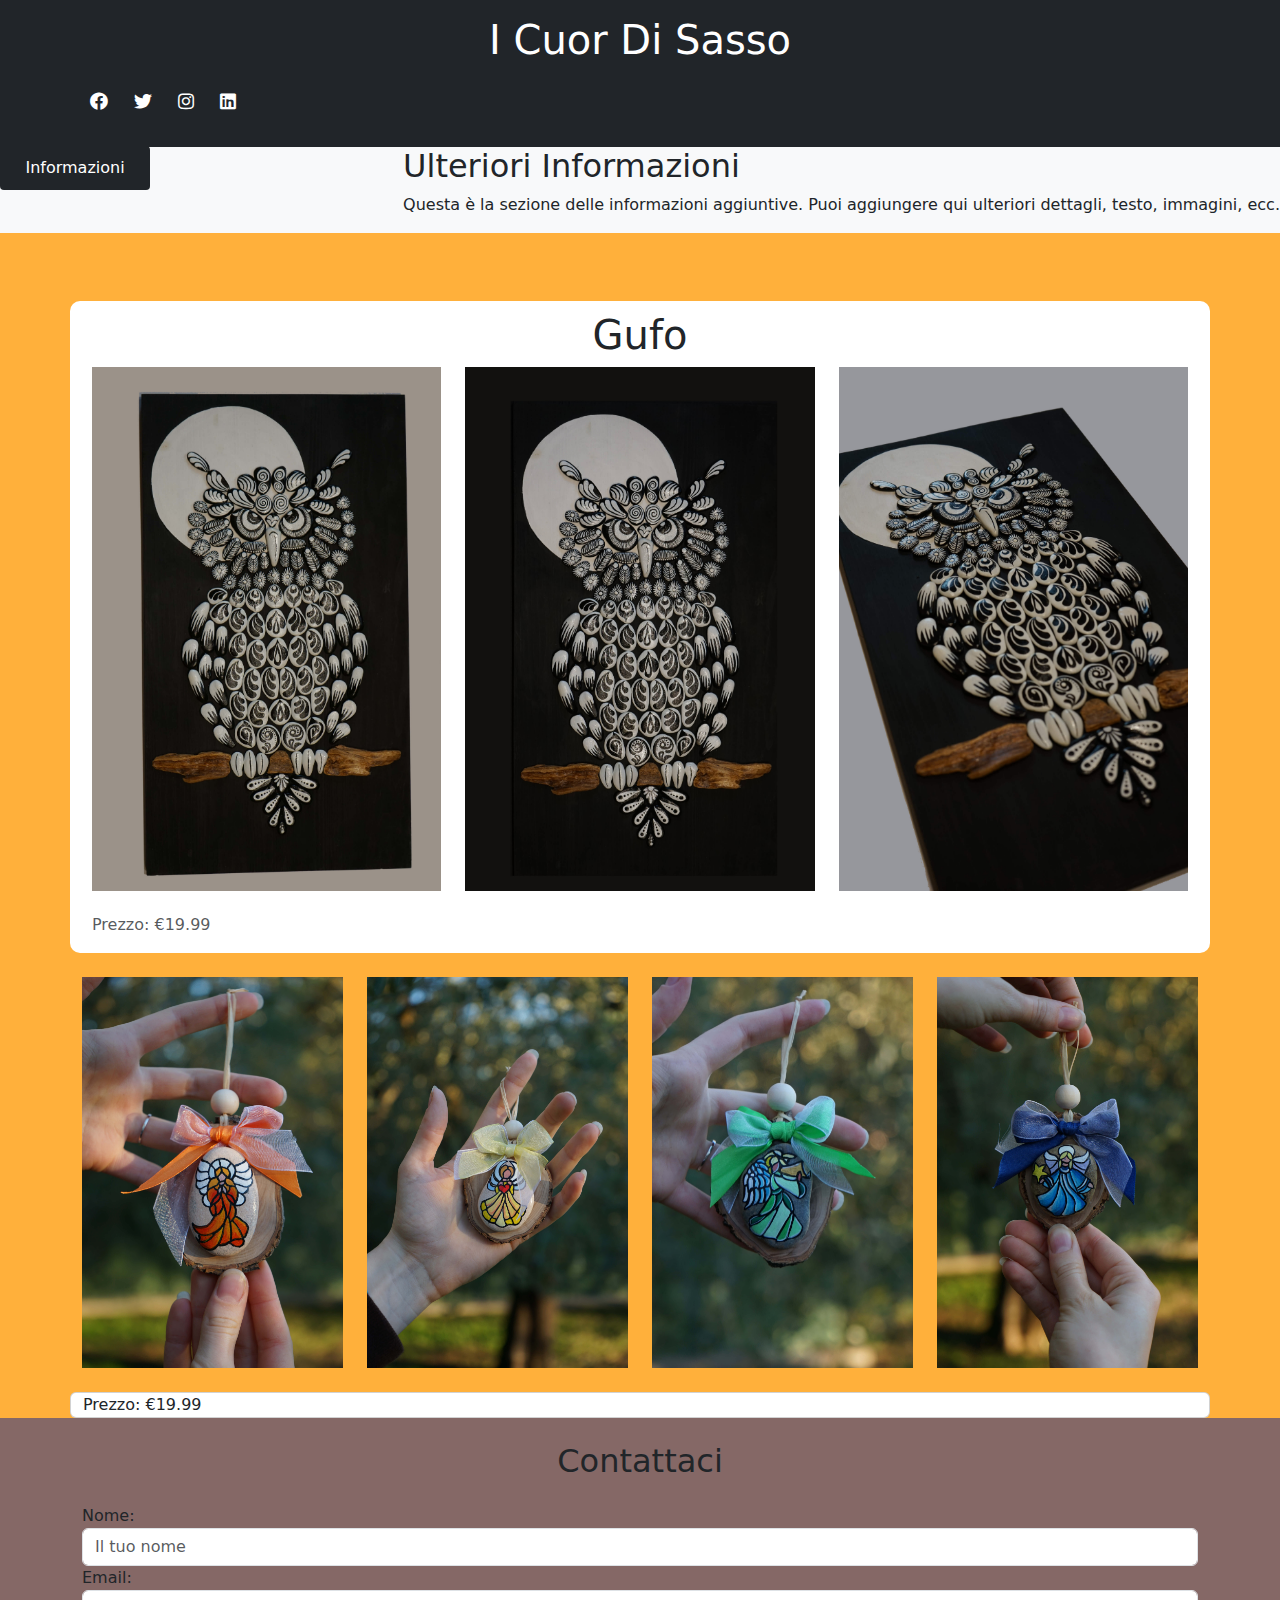
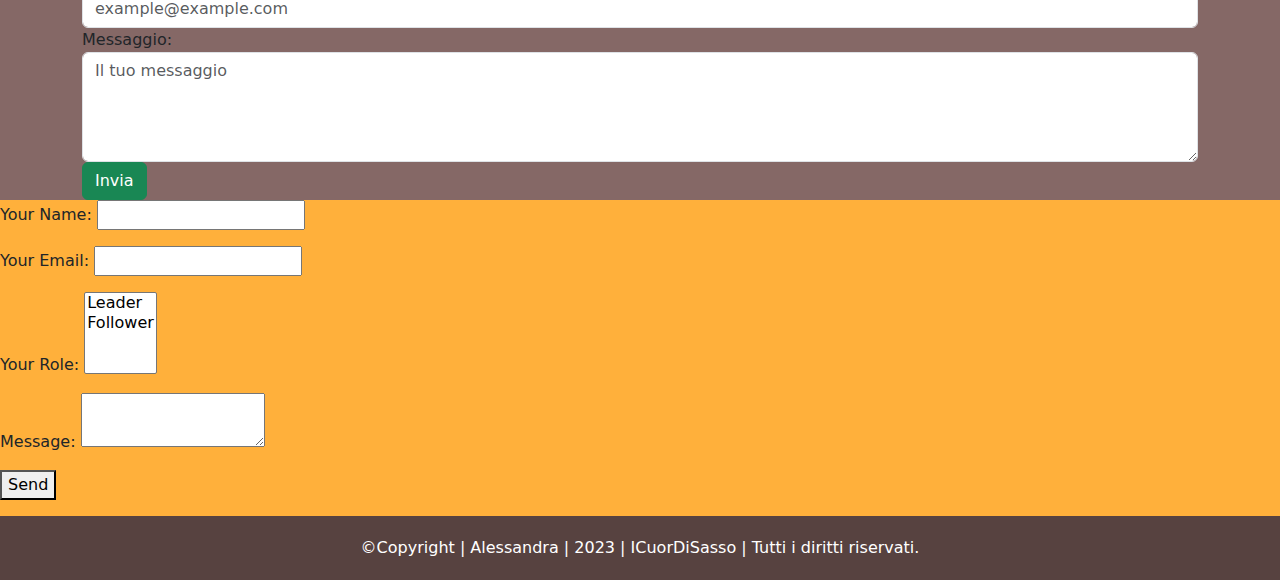
<file: index.html>
<!DOCTYPE html>
<html lang="it-IT">

<head>
    <meta charset="UTF-8">
    <meta name="viewport" content="width=device-width, initial-scale=1.0">
    <title>Paintings on stone</title>
    <link href="https://cdn.jsdelivr.net/npm/bootstrap@5.3.0/dist/css/bootstrap.min.css" rel="stylesheet">
    <link href="style.css" rel="stylesheet">

    <!--Per Le Icone-->
    <link rel="stylesheet" href="https://cdnjs.cloudflare.com/ajax/libs/font-awesome/5.15.3/css/all.min.css">
</head>

<body>

    <header class="bg-dark text-white text-center py-3">
        <h1>I Cuor Di Sasso</h1>

        <div class="navbar navbar-expand-lg navbar-dark bg-dark">
            <div class="container">
                <ul class="navbar-nav ml-auto social-icons">
                    <li class="nav-item">
                        <a class="nav-link" href="#"><i class="fab fa-facebook"></i></a>
                    </li>
                    <li class="nav-item">
                        <a class="nav-link" href="#"><i class="fab fa-twitter"></i></a>
                    </li>
                    <li class="nav-item">
                        <a class="nav-link" href="#"><i class="fab fa-instagram"></i></a>
                    </li>
                    <li class="nav-item">
                        <a class="nav-link" href="#"><i class="fab fa-linkedin"></i></a>
                    </li>
                </ul>
            </div>
        </div>
    </header>
    <button id="toggleBtn" class="bg-dark" onclick="toggleInfo()">Informazioni</button>

    <div id="infoContainer" class="info-container d-flex flex-row-reverse">
        <div>
            <h2>Ulteriori Informazioni</h2>
            <p>Questa è la sezione delle informazioni aggiuntive. Puoi aggiungere qui ulteriori dettagli, testo, immagini,
                ecc.</p>
        </div>
    </div>


    <!-- Container Di Tutti I Contenitori Dei Quadri -->

    <div class="container mt-4">
        <div class="row gufoBiancoSfondoNero">
            <h1 class="text-center">Gufo</h1>
            <div class="col-md-4 mb-4">
                <a href="GufoNeroBiancoSfondoBianco.jpg">
                    <img src="GufoNeroBiancoSfondoBianco.jpg" alt="Immagine 2" class="img-fluid">
                </a>
            </div>

            <div class="col-md-4 mb-4">
                <a href="GufoNeroBiancoSfondoNero.jpg">
                    <img src="GufoNeroBiancoSfondoNero.jpg" alt="Immagine 1" class="img-fluid">
                </a>
            </div>

            <div class="col-md-4 mb-4">
                <a href="GufoNeroBiancoDiLato.jpg" target="_blank">
                    <img src="GufoNeroBiancoDiLato.jpg" alt="Immagine 3" class="img-fluid">
                </a>
            </div>
            <h6 class="card-subtitle mb-2 text-muted">Prezzo: €19.99</h6>
        </div>

        <div class="row pt-4" id="ciao">
            <div class="col-md-3 mb-4">
                <img src="PallinaNataleArancione.jpg" alt="Immagine 4" class="img-fluid">
            </div>
            <div class="col-md-3 mb-4">
                <img src="PallinaNataleGiallo.jpg" alt="Immagine 6" class="img-fluid">
            </div>
            <div class="col-md-3 mb-4">
                <img src="PallinaNataleVerde.jpg" alt="Immagine 6" class="img-fluid">
            </div>
            <div class="col-md-3 mb-4">
                <img src="PallinaNataleBlu.jpg" alt="Immagine 5" class="img-fluid">
            </div>
            <div class="price card"><span>Prezzo: €19.99</span></div>
        </div>
    </div>




    <!-- Contattaci -->
    <div id="form-container">
        <h2 class="text-center m-4">Contattaci</h2>
        <div class="container">
            <form id="contactForm">
                <div class="form-group">
                    <label for="name">Nome:</label>
                    <input type="text" class="form-control" id="name" name="name" placeholder="Il tuo nome" required>
                </div>

                <div class="form-group">
                    <label for="email">Email:</label>
                    <input type="email" class="form-control" id="email" name="email" placeholder="example@example.com"
                        required>
                </div>

                <div class="form-group">
                    <label for="message">Messaggio:</label>
                    <textarea class="form-control" id="message" name="message" rows="4" placeholder="Il tuo messaggio"
                        required></textarea>
                </div>

                <button type="button" class="btn btn-success btn-block" onclick="submitForm()">Invia</button>
            </form>
        </div>

        <p id="successMessage" class="error text-center mt-3" style="display: none;">Il messaggio è stato inviato con
            successo!</p>
    </div>


    <form name="contact" method="POST" netlify>
        <p>
          <label>Your Name: <input type="text" name="name" /></label>
        </p>
        <p>
          <label>Your Email: <input type="email" name="email" /></label>
        </p>
        <p>
          <label>Your Role: <select name="role[]" multiple>
            <option value="leader">Leader</option>
            <option value="follower">Follower</option>
          </select></label>
        </p>
        <p>
          <label>Message: <textarea name="message"></textarea></label>
        </p>
        <p>
          <button type="submit">Send</button>
        </p>
      </form>
      <input type="hidden" name="form-name" value="contact">





    <div id="footer">
        <!-- <p>Seguimi su <a href="https://www.instagram.com/tuoinstagram" target="_blank">Instagram</a></p> -->
        <span>&copy;Copyright | Alessandra | 2023 | ICuorDiSasso | Tutti i diritti riservati.</span>
    </div>

    <button id="scrollToTopBtn" class="btn btn-primary" onclick="scrollToTop()">Torna Su</button>

    <script src="script.js"></script>
    <!-- Popper.js -->
    <script src="https://cdn.jsdelivr.net/npm/@popperjs/core@2.10.2/dist/umd/popper.min.js"></script>
    <!-- Bootstrap JavaScript -->
    <script src="https://cdn.jsdelivr.net/npm/bootstrap@5.3.0/dist/js/bootstrap.min.js"></script>
    <script src="https://code.jquery.com/jquery-3.3.1.slim.min.js"></script>
</body>

</html>
</file>
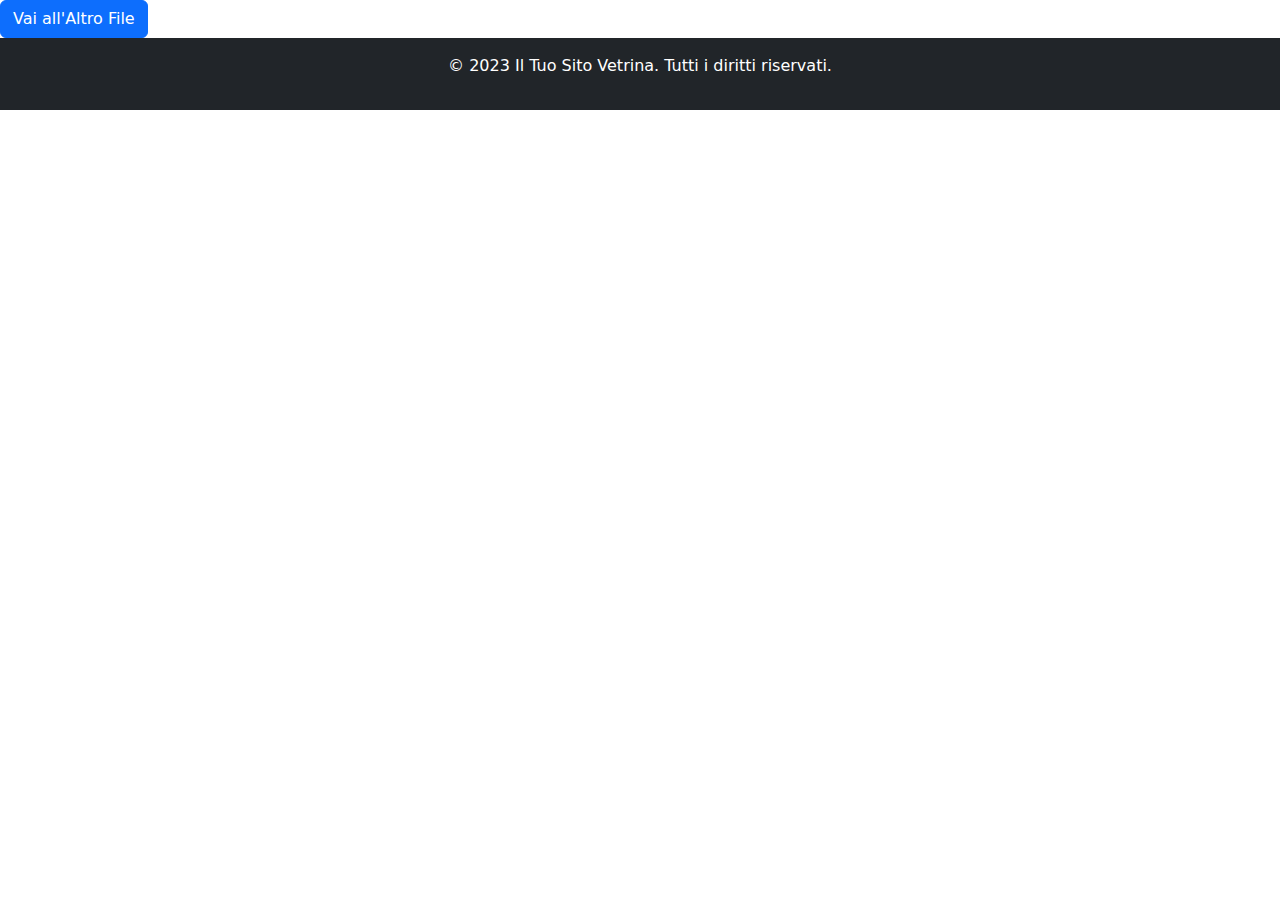
<file: ciao.html>
<!DOCTYPE html>
<html lang="it-IT">
<head>
    <meta charset="UTF-8">
    <meta name="viewport" content="width=device-width, initial-scale=1.0">
    <title>Paintings on stone</title>
    <link href="https://cdn.jsdelivr.net/npm/bootstrap@5.3.0/dist/css/bootstrap.min.css" rel="stylesheet">

</head>
<body>

    <a href="index.html" class="btn btn-primary">Vai all'Altro File</a>

    <footer class="bg-dark text-white text-center py-3">
        <p>&copy; 2023 Il Tuo Sito Vetrina. Tutti i diritti riservati.</p>
    </footer>
    <script src="script.js"></script>
<!-- Popper.js -->
<script src="https://cdn.jsdelivr.net/npm/@popperjs/core@2.10.2/dist/umd/popper.min.js"></script>
<!-- Bootstrap JavaScript -->
<script src="https://cdn.jsdelivr.net/npm/bootstrap@5.3.0/dist/js/bootstrap.min.js"></script>

</body>
</html>
</file>
<file: style.css>
body {
    background-color: #ff9800c4;
    margin: 0;
    padding: 0;
    min-height: 100vh;
    display: flex;
    flex-direction: column;
}




#footer {
    background-color: #574240;
    color: #fff;
    text-align: center;
    padding: 20px;
}

.gufoBiancoSfondoNero {
    background-color: white;
    padding: 10px;
    border-radius: 10px;
}

#form-container {
    background-color: #856866;
}


  #scrollToTopBtn {
    position: fixed;
    bottom: 20px;
    right: 20px;
    display: none;
  }
  .social-icons {
    list-style: none;
    padding: 0;
    margin: 0;
  }

  .social-icons li {
    display: inline-block;
    margin-right: 10px;
  }

  .social-icons a {
    color: #fff;
    font-size: 18px;
  }


  .info-container {
    overflow: hidden;
    transition: max-height 0.5s ease-in-out;
    background-color: #f8f9fa;
    top: -44px;
    position: relative;

  }

  #toggleBtn {
    background-color: #007bff;
    color: #fff;
    border: none;
    padding: 10px 20px;
    border-radius: 0px 4px 4px 4px;
    cursor: pointer;
    top: -1px;
    position: relative;
    width: 200px;
    z-index: 1;
    /* left: 90%; */
    width: 150px;
  }
</file>
